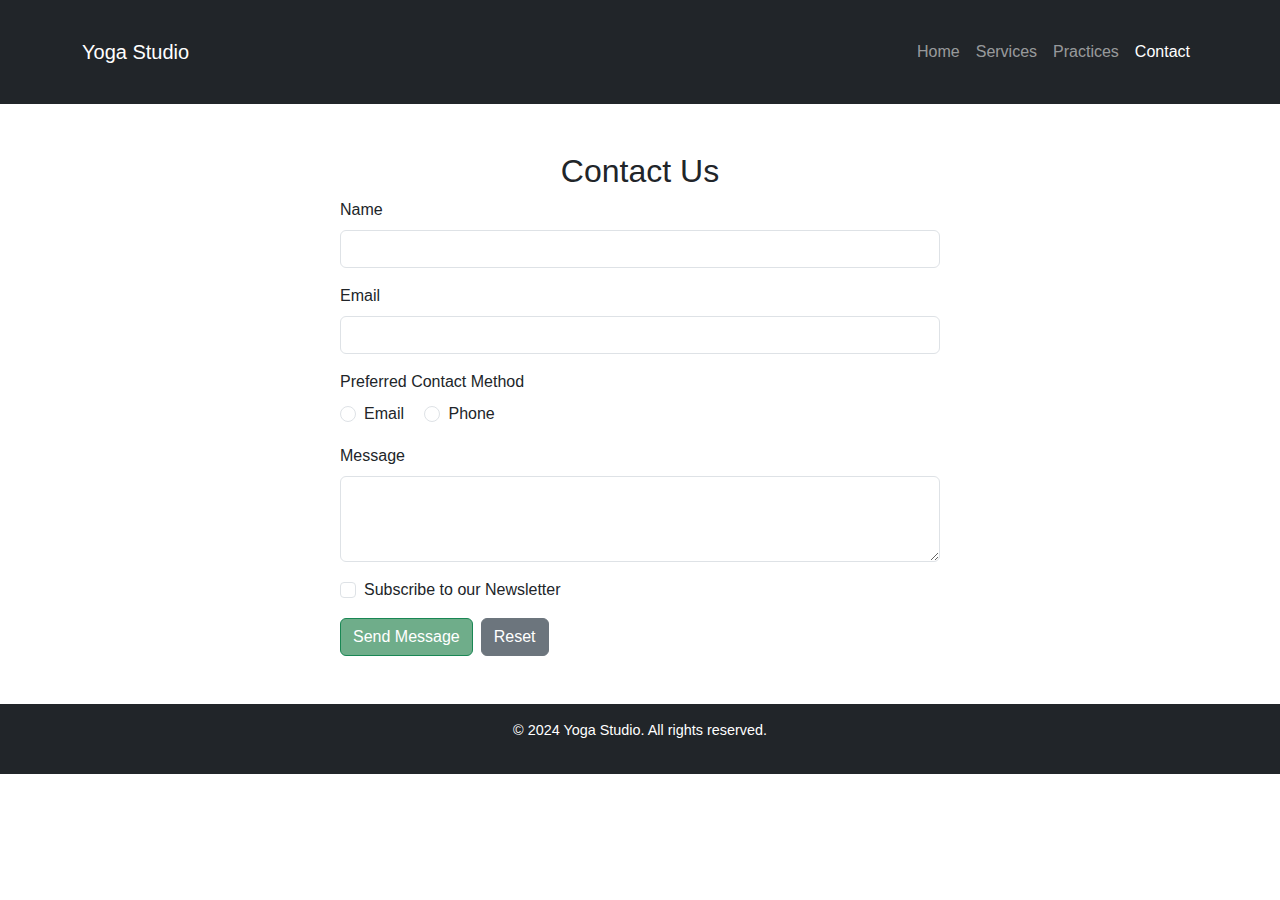
<file: contact.html>
<!DOCTYPE html>
<html lang="en">
<head>
    <meta charset="UTF-8">
    <meta name="viewport" content="width=device-width, initial-scale=1.0">
    <title>Yoga Studio - Contact</title>
    <link href="https://cdn.jsdelivr.net/npm/bootstrap@5.3.3/dist/css/bootstrap.min.css" rel="stylesheet">
    <link rel="stylesheet" href="css/styles.css">
</head>
<body>
    <!-- Header -->
    <a href="#main-content" class="visually-hidden-focusable">Skip to Content</a>
<header class="bg-dark text-white p-4">
<nav class="navbar navbar-expand-lg navbar-dark">
            <div class="container">
                <a class="navbar-brand" href="index.html">Yoga Studio</a>
                <button class="navbar-toggler" type="button" data-bs-toggle="collapse" data-bs-target="#navbarNav">
                    <span class="navbar-toggler-icon"></span>
                </button>
                <div class="collapse navbar-collapse" id="navbarNav">
                    <ul class="navbar-nav ms-auto">
                        <li class="nav-item"><a class="nav-link" href="index.html">Home</a></li>
                        <li class="nav-item"><a class="nav-link" href="services.html">Services</a></li>
                        <li class="nav-item"><a class="nav-link" href="poses.html">Practices</a></li>
                        <li class="nav-item"><a class="nav-link active" href="contact.html">Contact</a></li>
                    </ul>
                </div>
            </div>
        </nav>
    </header>

    <!-- Contact Section -->
    <section class="container my-5">
        <h2 class="text-center">Contact Us</h2>
        <form id="contact-form" action="mailto:your-email@example.com" method="post" enctype="text/plain">
            <div class="mb-3">
                <label for="name" class="form-label">Name</label>
                <input type="text" class="form-control" id="name" name="name" required>
            </div>
            <div class="mb-3">
                <label for="email" class="form-label">Email</label>
                <input type="email" class="form-control" id="email" name="email" required>
            </div>
            <div class="mb-3">
                <label class="form-label">Preferred Contact Method</label><br>
                <div class="form-check form-check-inline">
                    <input class="form-check-input" type="radio" name="contactMethod" id="contactEmail" value="Email" required>
                    <label class="form-check-label" for="contactEmail">Email</label>
                </div>
                <div class="form-check form-check-inline">
                    <input class="form-check-input" type="radio" name="contactMethod" id="contactPhone" value="Phone">
                    <label class="form-check-label" for="contactPhone">Phone</label>
                </div>
            </div>
            <div class="mb-3">
                <label for="message" class="form-label">Message</label>
                <textarea class="form-control" id="message" name="message" rows="3" required></textarea>
            </div>
            <div class="mb-3">
                <div class="form-check">
                    <input class="form-check-input" type="checkbox" id="subscribe" name="subscribe">
                    <label class="form-check-label" for="subscribe">Subscribe to our Newsletter</label>
                </div>
            </div>
            <div class="d-flex gap-2">
                <button type="submit" class="btn btn-success">Send Message</button>
                <button type="reset" class="btn btn-secondary">Reset</button>
            </div>
        </form>
    </section>

    <!-- Footer -->
    <footer class="bg-dark text-white text-center py-3">
        <p>&copy; 2024 Yoga Studio. All rights reserved.</p>
    </footer>
</body>
</html>
</file>
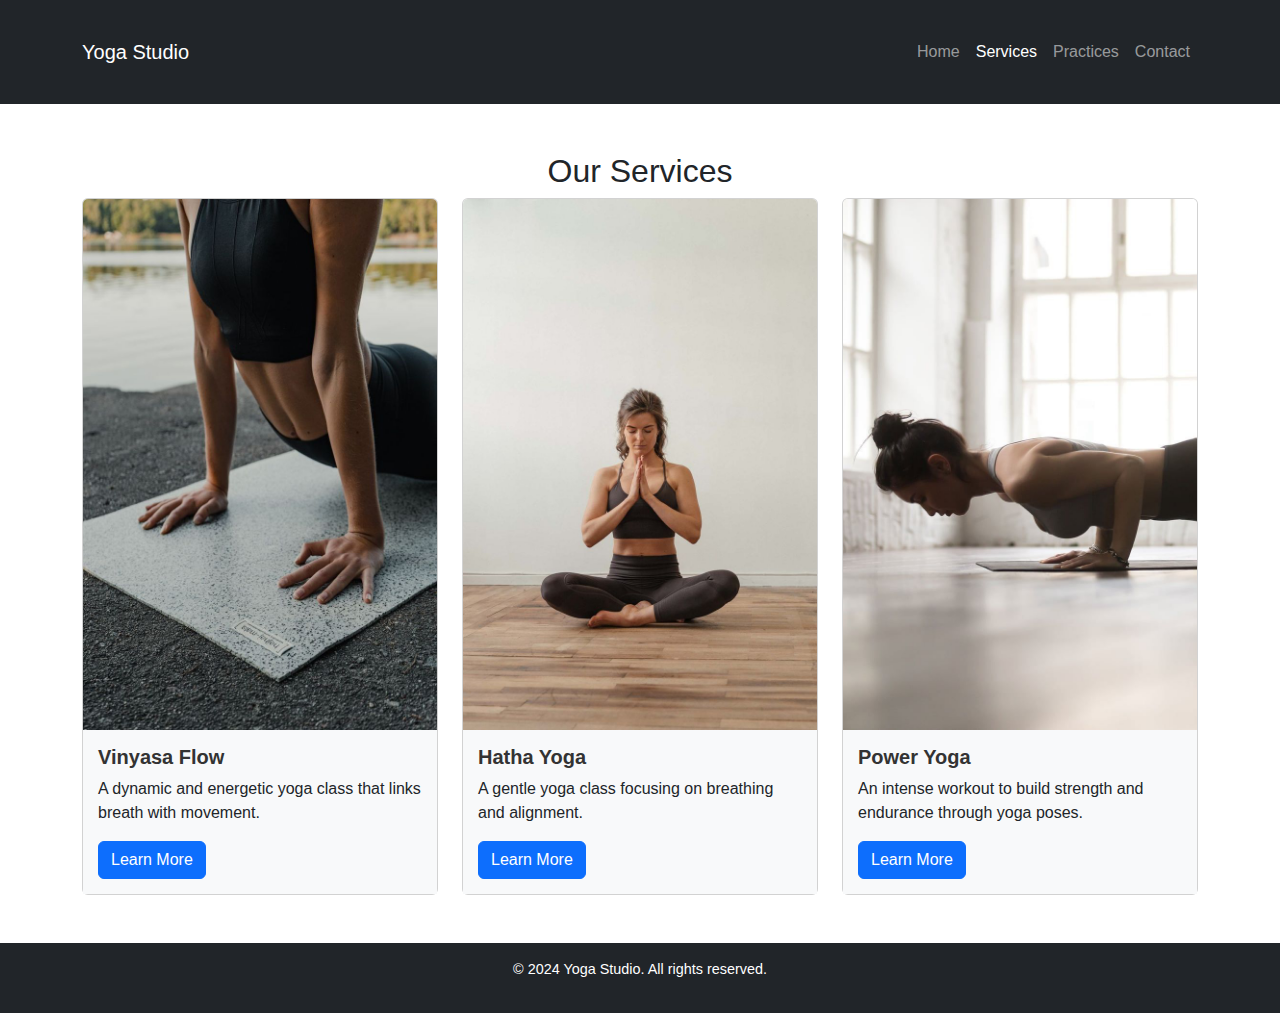
<file: services.html>
<!DOCTYPE html>
<html lang="en">
<head>
    <meta charset="UTF-8">
    <meta name="viewport" content="width=device-width, initial-scale=1.0">
    <title>Yoga Studio - Services</title>
    <link href="https://cdn.jsdelivr.net/npm/bootstrap@5.3.3/dist/css/bootstrap.min.css" rel="stylesheet">
    <link rel="stylesheet" href="css/styles.css">
</head>
<body>
    <!-- Header -->
    <a href="#main-content" class="visually-hidden-focusable">Skip to Content</a>
<header class="bg-dark text-white p-4">
<nav class="navbar navbar-expand-lg navbar-dark">
            <div class="container">
                <a class="navbar-brand" href="index.html">Yoga Studio</a>
                <button class="navbar-toggler" type="button" data-bs-toggle="collapse" data-bs-target="#navbarNav">
                    <span class="navbar-toggler-icon"></span>
                </button>
                <div class="collapse navbar-collapse" id="navbarNav">
                    <ul class="navbar-nav ms-auto">
                        <li class="nav-item"><a class="nav-link" href="index.html">Home</a></li>
                        <li class="nav-item"><a class="nav-link active" href="services.html">Services</a></li>
                        <li class="nav-item"><a class="nav-link" href="poses.html">Practices</a></li>
                        <li class="nav-item"><a class="nav-link" href="contact.html">Contact</a></li>
                    </ul>
                </div>
            </div>
        </nav>
    </header>

    <!-- Services Section -->
    <section class="container my-5">
        <h2 class="text-center">Our Services</h2>
        <div class="row">
            <div class="col-md-4">
                <div class="card">
                    <a href="van.html">
                        <img src="assets/images/yoga6.jpg" class="card-img-top" alt="Vinyasa Flow">
                    </a>
                    <div class="card-body">
                        <h5 class="card-title">Vinyasa Flow</h5>
                        <p class="card-text">A dynamic and energetic yoga class that links breath with movement.</p>
                        <a href="van.html" class="btn btn-primary">Learn More</a>
                    </div>
                </div>
            </div>
            <div class="col-md-4">
                <div class="card">
                    <a href="hat.html">
                        <img src="assets/images/yoga9.jpg" class="card-img-top" alt="Hatha Yoga">
                    </a>
                    <div class="card-body">
                        <h5 class="card-title">Hatha Yoga</h5>
                        <p class="card-text">A gentle yoga class focusing on breathing and alignment.</p>
                        <a href="hat.html" class="btn btn-primary">Learn More</a>
                    </div>
                </div>
            </div>
            <div class="col-md-4">
                <div class="card">
                    <a href="pow.html">
                        <img src="assets/images/yoga7.jpg" class="card-img-top" alt="Power Yoga">
                    </a>
                    <div class="card-body">
                        <h5 class="card-title">Power Yoga</h5>
                        <p class="card-text">An intense workout to build strength and endurance through yoga poses.</p>
                        <a href="pow.html" class="btn btn-primary">Learn More</a>
                    </div>
                </div>
            </div>
        </div>
    </section>

    <!-- Footer -->
    <footer class="bg-dark text-white text-center py-3">
        <p>&copy; 2024 Yoga Studio. All rights reserved.</p>
    </footer>
</body>
</html>
</file>
<file: css/styles.css>
/* Carousel Styles */
.carousel-inner img {
    height: 500px; /* Set your desired height */
    object-fit: cover; /* Ensures the image fills the set height without distortion */
    width: 100%; /* Ensures the image spans the full width of the carousel */
}

/* Body Font Styling */
body {
    font-family: 'Arial', 'Helvetica', sans-serif;
}

p, small, .small-text {
    font-family: 'Verdana', sans-serif;
    font-size: 0.9rem; /* Use rem for consistency */
}
.responsive-video {
    width: 100%;
    height: auto;
}

/* Link Styling */
a {
    color: rgb(0, 0, 0); /* Default color for all links */
    text-decoration: underline; /* Ensure links are visible without relying on color */
}
a:hover {
    color: rgb(139, 0, 0); /* Hover color */
    text-decoration: underline;
}
a:not(.nav-link):visited {
    color: rgb(149, 128, 128); /* Change to your desired color */
}

/* Hero Section */
.hero {
    padding: 100px 0;
    color: white;
    text-align: center;
    background-size: cover;
    background-position: center;
}

/* Custom Background Colors */
.bg-success {
    background-color: #6fad8a !important; /* Soft Green color */
}

.btn-success {
    background-color: #6fad8a !important;
}

/* Cards and Buttons */
.card-title {
    font-weight: bold;
    font-size: 1.25rem;
}

.card-text {
    font-size: 1rem;
}

.card:hover {
    transform: scale(1.05);
    transition: transform 0.3s ease;
}

.card-body {
    background-color: #f8f9fa;
    padding: 15px;
}

/* Practices Section */
#poses .card-body {
    text-align: center;
}

.card-body .card-title {
    font-size: 1.25rem;
    color: #333;
}

/* Testimonials */
blockquote {
    border-left: 4px solid #86dcab;
    padding-left: 20px;
    font-style: italic;
    color: #555;
}

blockquote footer {
    font-size: 0.9rem;
    color: #86dcab;
}

/* Contact Form */
form {
    max-width: 600px;
    margin: 0 auto;
}

/* Footer Styling */
footer {
    background-color: #333;
    color: #fff;
}

footer a {
    color: #fff;
}

footer a:hover {
    text-decoration: underline;
}

/* Carousel Example */
#carouselExample {
    max-height: 100px; /* Adjust the height of the carousel */
}

#carouselExample img {
    max-height: 100px; /* Ensures consistent size */
    max-width: 100%;
    object-fit: cover;
}

/* Accessibility Styles */
.accessibility {
    font-size: 1.25em;
    color: #000;
    background-color: #fff;
}

.accessibility a {
    color: #0000EE; /* Standard link color */
    text-decoration: underline;
}

/* Skip to Content Styling */
.visually-hidden-focusable {
    position: absolute;
    top: -40px;
    left: 0;
    width: 100%;
    padding: 8px;
    background: #000;
    color: #fff;
    text-align: center;
    z-index: 100;
}

.visually-hidden-focusable:focus {
    top: 0;
}
</file>
